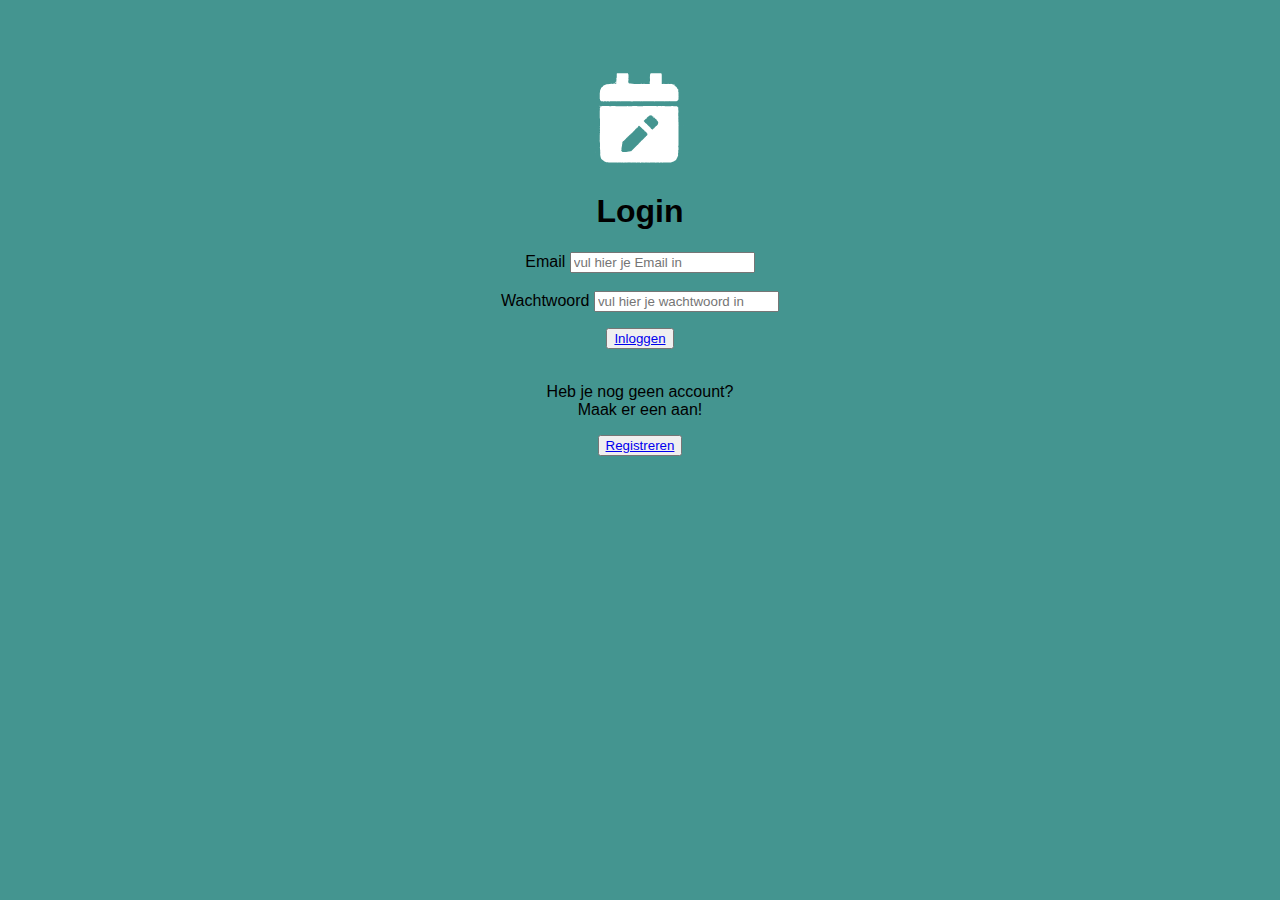
<file: telefoonapp/index.html>
<!DOCTYPE html>
<html lang="en">
<head>
    <meta charset="UTF-8">
    <meta name="viewport" content="width=device-width, initial-scale=1.0">
    <link rel="stylesheet" href="style.css">
    <title>Telefoon App</title>
</head>
<body>
    <img src="Naamloos-1.png" alt="Logo">
    <h1>Login</h1>
    <p>
    Email <input type="text" name="E-mail" placeholder="vul hier je Email in"> <br> <br>
    Wachtwoord <input type="text" name="Wachtwoord" placeholder="vul hier je wachtwoord in">
    </p>
    <button><a href="home.html">Inloggen</a></button>
    <br><br>
    <p>Heb je nog geen account? <br> Maak er een aan!</p>
    <button><a href="Register.html">Registreren</a></button>
</body>
</html>
</file>
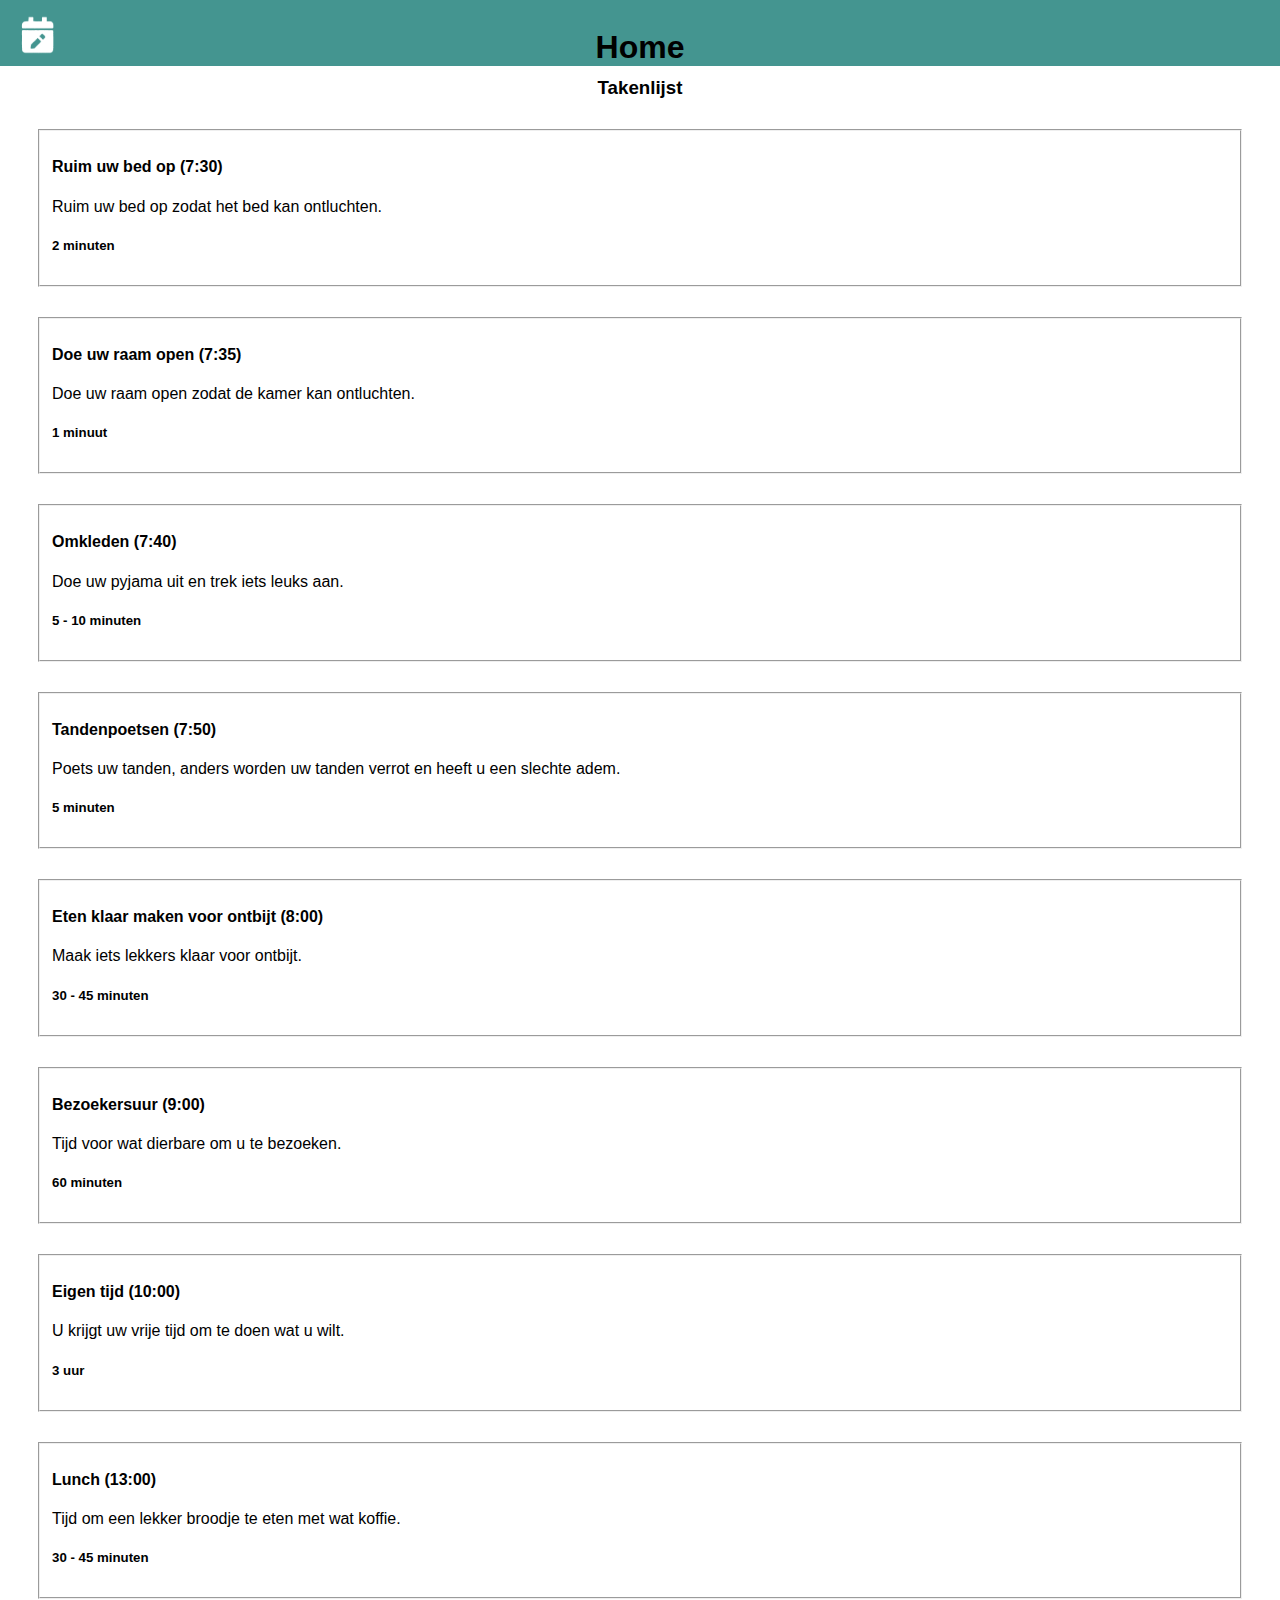
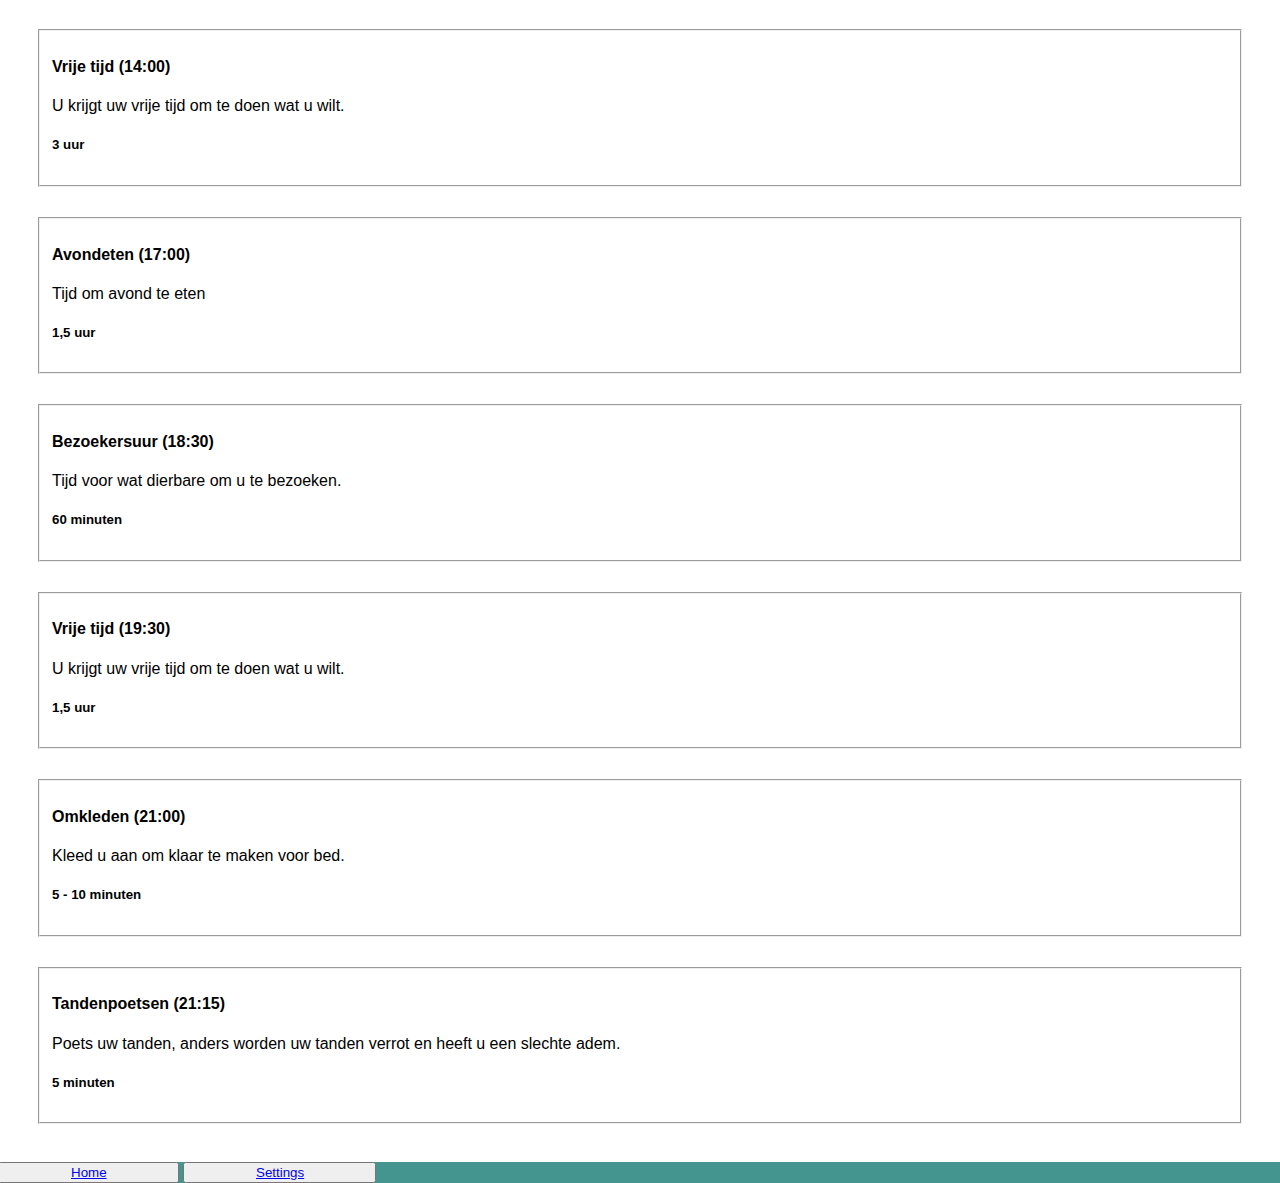
<file: telefoonapp/home.html>
<!DOCTYPE html>
<html lang="en">
<head>
    <meta charset="UTF-8">
    <meta name="viewport" content="width=device-width, initial-scale=1.0">
    <link rel="stylesheet" href="style2.css">
    <title>Home</title>
</head>
<body>
    <img src="Naamloos-1.png" alt="Logo">
    <div> 
        <h1>Home</h1>
    </div>
    <h3>Takenlijst</h3>
    <fieldset>
    <h4>Ruim uw bed op (7:30)</h4>
    <p>Ruim uw bed op zodat het bed kan ontluchten.</p><h5>2 minuten</h5>
    </fieldset>
    <fieldset>
        <h4>Doe uw raam open (7:35)</h4>
        <p>Doe uw raam open zodat de kamer kan ontluchten.</p><h5>1 minuut</h5>
    </fieldset>
    <fieldset>
        <h4>Omkleden (7:40)</h4>
        <p>Doe uw pyjama uit en trek iets leuks aan.</p><h5>5 - 10 minuten</h5>
    </fieldset>
    <fieldset>
        <h4>Tandenpoetsen (7:50)</h4>
        <p>Poets uw tanden, anders worden uw tanden verrot en heeft u een slechte adem.</p><h5>5 minuten</h5>
    </fieldset>
    <fieldset>
        <h4>Eten klaar maken voor ontbijt (8:00)</h4>
        <p>Maak iets lekkers klaar voor ontbijt.</p><h5>30 - 45 minuten</h5>
    </fieldset>
    <fieldset>
        <h4>Bezoekersuur (9:00)</h4>
        <p>Tijd voor wat dierbare om u te bezoeken.</p><h5>60 minuten</h5>
    </fieldset>
    <fieldset>
        <h4>Eigen tijd (10:00)</h4>
        <p>U krijgt uw vrije tijd om te doen wat u wilt.</p><h5>3 uur</h5>
    </fieldset>
    <fieldset>
        <h4>Lunch (13:00)</h4>
        <p>Tijd om een lekker broodje te eten met wat koffie.</p><h5>30 - 45 minuten</h5>
    </fieldset>
    <fieldset>
        <h4>Vrije tijd (14:00)</h4>
        <p>U krijgt uw vrije tijd om te doen wat u wilt.</p><h5>3 uur</h5>
    </fieldset>
    <fieldset>
        <h4>Avondeten (17:00)</h4>
        <p>Tijd om avond te eten</p><h5>1,5 uur</h5>
    </fieldset>
    <fieldset>
        <h4>Bezoekersuur (18:30)</h4>
        <p>Tijd voor wat dierbare om u te bezoeken.</p><h5>60 minuten</h5>
    </fieldset>
    <fieldset>
        <h4>Vrije tijd (19:30)</h4>
        <p>U krijgt uw vrije tijd om te doen wat u wilt.</p><h5>1,5 uur</h5>
    </fieldset>
    <fieldset>
        <h4>Omkleden (21:00)</h4>
        <p>Kleed u aan om klaar te maken voor bed.</p><h5>5 - 10 minuten</h5>
    </fieldset>
    <fieldset>
        <h4>Tandenpoetsen (21:15)</h4>
        <p>Poets uw tanden, anders worden uw tanden verrot en heeft u een slechte adem.</p><h5>5 minuten</h5>
    </fieldset>
    <br>
    <footer>
        <button><a href="home.html">Home</a></button>
        <button><a href="settings.html">Settings</a></button>
    </footer>
</body>
</html>
</file>
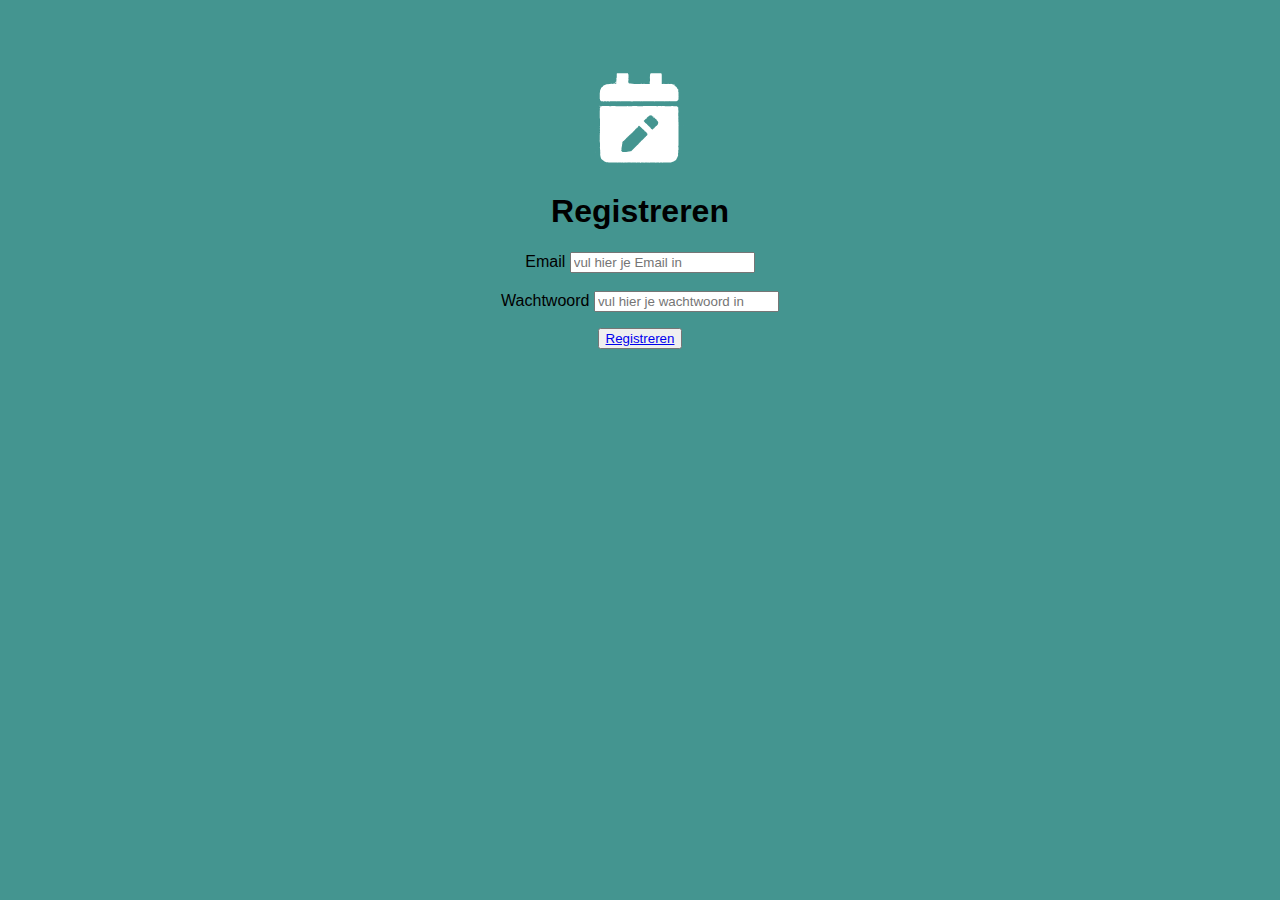
<file: telefoonapp/register.html>
<!DOCTYPE html>
<html lang="en">
<head>
    <meta charset="UTF-8">
    <meta name="viewport" content="width=device-width, initial-scale=1.0">
    <link rel="stylesheet" href="style.css">
    <title>Telefoon App</title>
</head>
<body>
    <img src="Naamloos-1.png" alt="Logo">
    <h1>Registreren</h1>
    <p>
    Email <input type="text" name="E-mail" placeholder="vul hier je Email in"> <br> <br>
    Wachtwoord <input type="text" name="Wachtwoord" placeholder="vul hier je wachtwoord in">
    </p>
    <button><a href="index.html">Registreren</a></button>
</body>
</html>
</file>
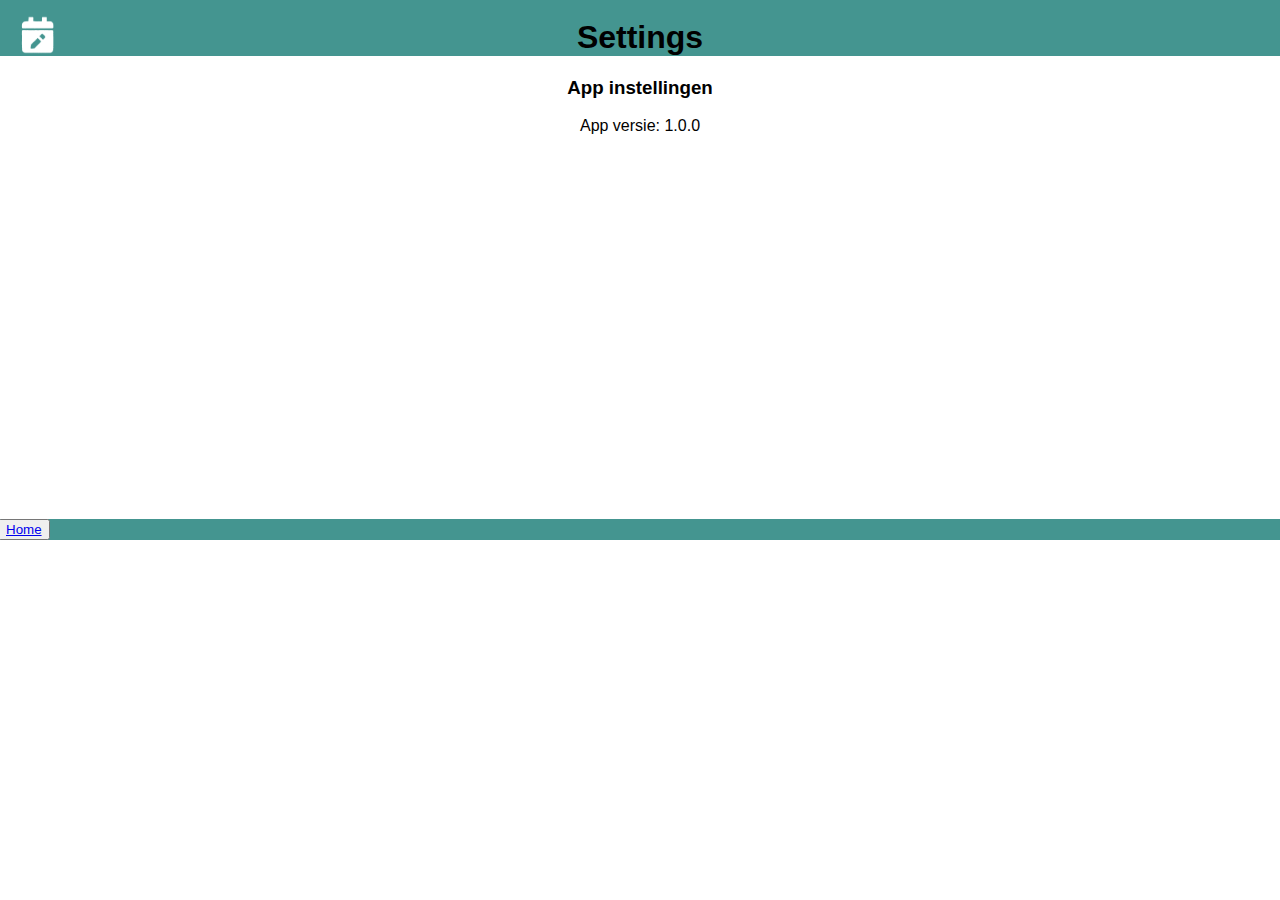
<file: telefoonapp/settings.html>
<!DOCTYPE html>
<html lang="en">
<head>
    <meta charset="UTF-8">
    <meta name="viewport" content="width=device-width, initial-scale=1.0">
    <link rel="stylesheet" href="style3.css">
    <title>Instellingen</title>
</head>
<body>
    <img src="Naamloos-1.png" alt="Logo">
    <h1>Settings</h1>
    <br><br><br><br>
    <div>
        <h3>App instellingen</h3>
    <p>App versie: 1.0.0</p>
    <br><br><br><br><br><br><br><br><br><br>
    <br><br><br><br><br><br><br><br><br><br><br>
    </div>
    <footer>
        <button><a href="home.html">Home</a></button>
    </footer>
</body>
</html>
</file>
<file: telefoonapp/style.css>
body {
    background-color: #449590;
    font-family: -apple-system, BlinkMacSystemFont, 'Segoe UI', Roboto, Oxygen, Ubuntu, Cantarell, 'Open Sans', 'Helvetica Neue', sans-serif;
    text-align: center;
    padding-top: 60px;
}
img {
    width: 100px;
}
</file>
<file: telefoonapp/style2.css>
body {
    background-color: white;
    font-family: -apple-system, BlinkMacSystemFont, 'Segoe UI', Roboto, Oxygen, Ubuntu, Cantarell, 'Open Sans', 'Helvetica Neue', sans-serif;
}
img {
    width: 40px;
    padding-left: 10px;
    margin-top: 7px;
}
h1 {
    text-align: center;
    margin-top: -65px;
    padding-top: 35px;
    background-color: #449590;
}
div {
    margin: -10px;
    padding-top: 10px;
}
footer {
    background-color: #449590;
    margin: -10px;
}
h3 {
    text-align: center;
}
fieldset {
    margin: 30px;
}
button {
    padding-left: 71px;
    padding-right: 70px;
}
</file>
<file: telefoonapp/style3.css>
body {
    font-family: -apple-system, BlinkMacSystemFont, 'Segoe UI', Roboto, Oxygen, Ubuntu, Cantarell, 'Open Sans', 'Helvetica Neue', sans-serif;
}
img {
    width: 40px;
    padding-left: 10px;
    margin-top: 7px;
}
h1{
    text-align: center;
    margin: -70px;
    padding-top: 30px;
    background-color: #449590;
}
h3, p{
    text-align: center;
}
footer {
    background-color: #449590;
    margin: -10px;
}
</file>
